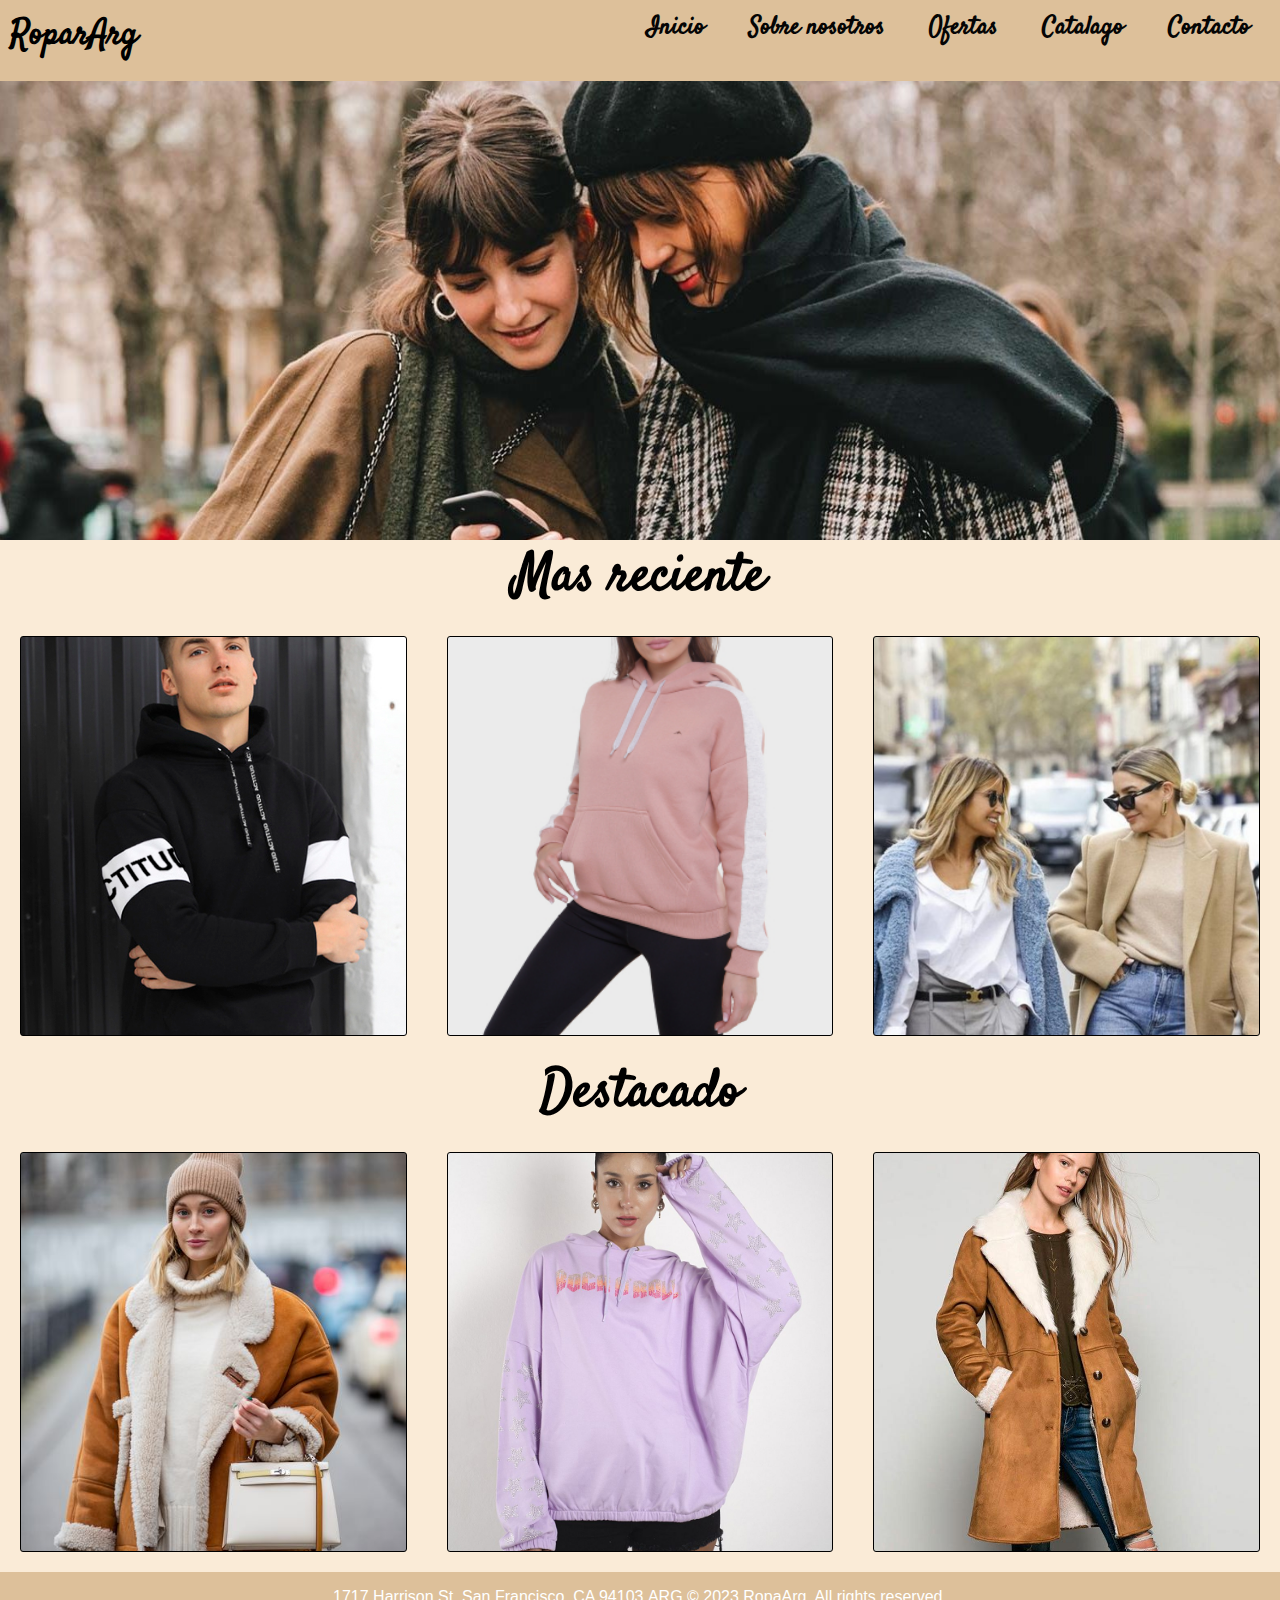
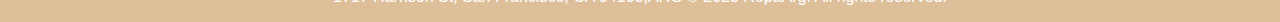
<file: index.html>
<!DOCTYPE html>
<html lang="en">

<head>
    <meta charset="UTF-8">
    <meta http-equiv="X-UA-Compatible" content="IE=edge">
    <meta name="viewport" content="width=device-width, initial-scale=1.0">
    <link rel="stylesheet" href="css/style.css">
    <title>RoparArg</title>
</head>

<body>
    <div class="mobile">
        <!-- cabecera -->
        <header>
            <nav>
                <h1>RoparArg</h1>
                <ul>
                    <li><a href="index.html" target="_parent">Inicio</a></li>
                    <li><a href="pages/nostros.html" target="_parent">Sobre nosotros</a></li>
                    <li><a href="pages/oferta.html" target="_parent">Ofertas</a></li>
                    <li><a href="pages/catalogo.html" target="_parent">Catalago</a></li>
                    <li><a href="pages/contacto.html" target="_parent">Contacto</a></li>
                </ul>
            </nav>
    </div>
    </header>
    <!-- Principal  -->
    <main>

        <div class="contenedor">
        </div>


        <div class="subtitulo">
            <h2>Mas reciente</h2>
        </div>

        <div class="reciente">
            <div class="fotou"></div>
            <div class="fotod"></div>
            <div class="fotot"></div>

        </div>

        <div class="subtitulod">
            <h2>Destacado</h2>
        </div>

        <div class="destacado">
            <div class="fotou"></div>
            <div class="fotod"></div>
            <div class="fotot"></div>

        </div>



    </main>

    <!-- Pie de pagina  -->

    <footer>
        <div class="pie">
            <p>1717 Harrison St, San Francisco, CA 94103,ARG
                © 2023 RopaArg.
                All rights reserved.</p>
        </div>
    </footer>
    </div>
</body>

</html>
</file>
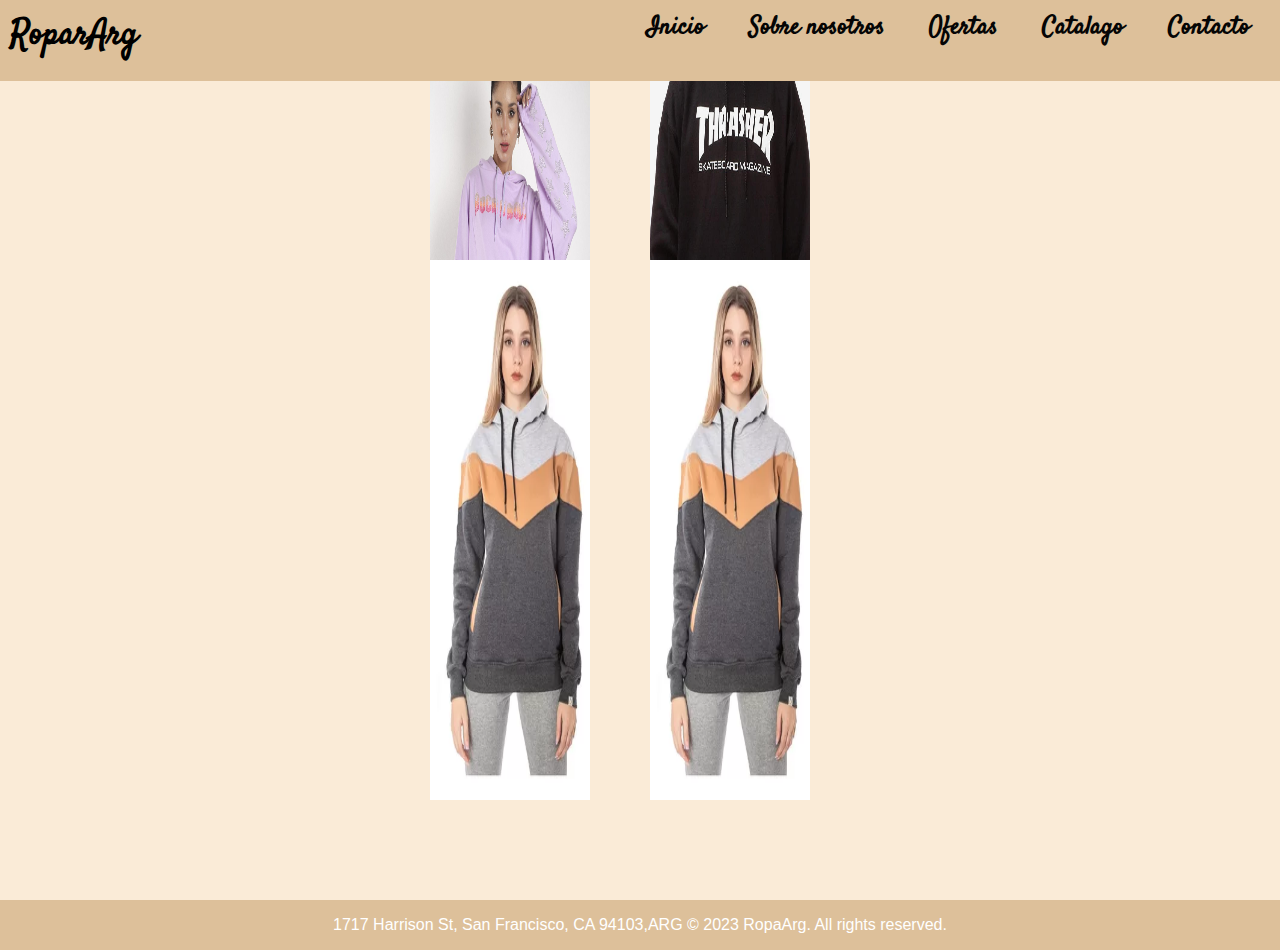
<file: pages/catalogo.html>
<!DOCTYPE html>
<html lang="en">

<head>
    <meta charset="UTF-8">
    <meta http-equiv="X-UA-Compatible" content="IE=edge">
    <meta name="viewport" content="width=device-width, initial-scale=1.0">
    <link rel="stylesheet" href="../css/style.css">
    <title>RoparArg</title>
</head>

<body>
    <!-- cabecera -->
    <header>
        <nav>
            <h1>RoparArg</h1>
            <ul>
                <li><a href="../index.html" target="_parent">Inicio</a></li>
                <li><a href="../pages/nostros.html" target="_parent">Sobre nosotros</a></li>
                <li><a href="../pages/oferta.html" target="_parent">Ofertas</a></li>
                <li><a href="../pages/catalogo.html" target="_parent">Catalago</a></li>
                <li><a href="../pages/contacto.html" target="_parent">Contacto</a></li>
            </ul>
        </nav>
        </div>
    </header>
    <!-- Principal  -->
    <main>
      <div class="fondo">
            <div class="grid">
                <div class="fotoun"><img src="../assent/img/SEB_4191-copy.jpg">
                </div>
                <div class="fotods"><img src="../assent/img/650w_DriftersPDP_APP_TRSH340100-080_Shot1.jpg"></div>
                <div class="fotots"><img src="../assent/img/D_NQ_NP_684047-MLA52578564079_112022-O.webp"></div>
                <div class="fotots"><img src="../assent/img/D_NQ_NP_684047-MLA52578564079_112022-O.webp"></div>
            </div>
        </div>
    </main>
    <!-- Pie de pagina  -->
    <footer>
        <div class="pie">
            <p>1717 Harrison St, San Francisco, CA 94103,ARG
                © 2023 RopaArg.
                All rights reserved.</p>
        </div>
    </footer>
</body>

</html>
</file>
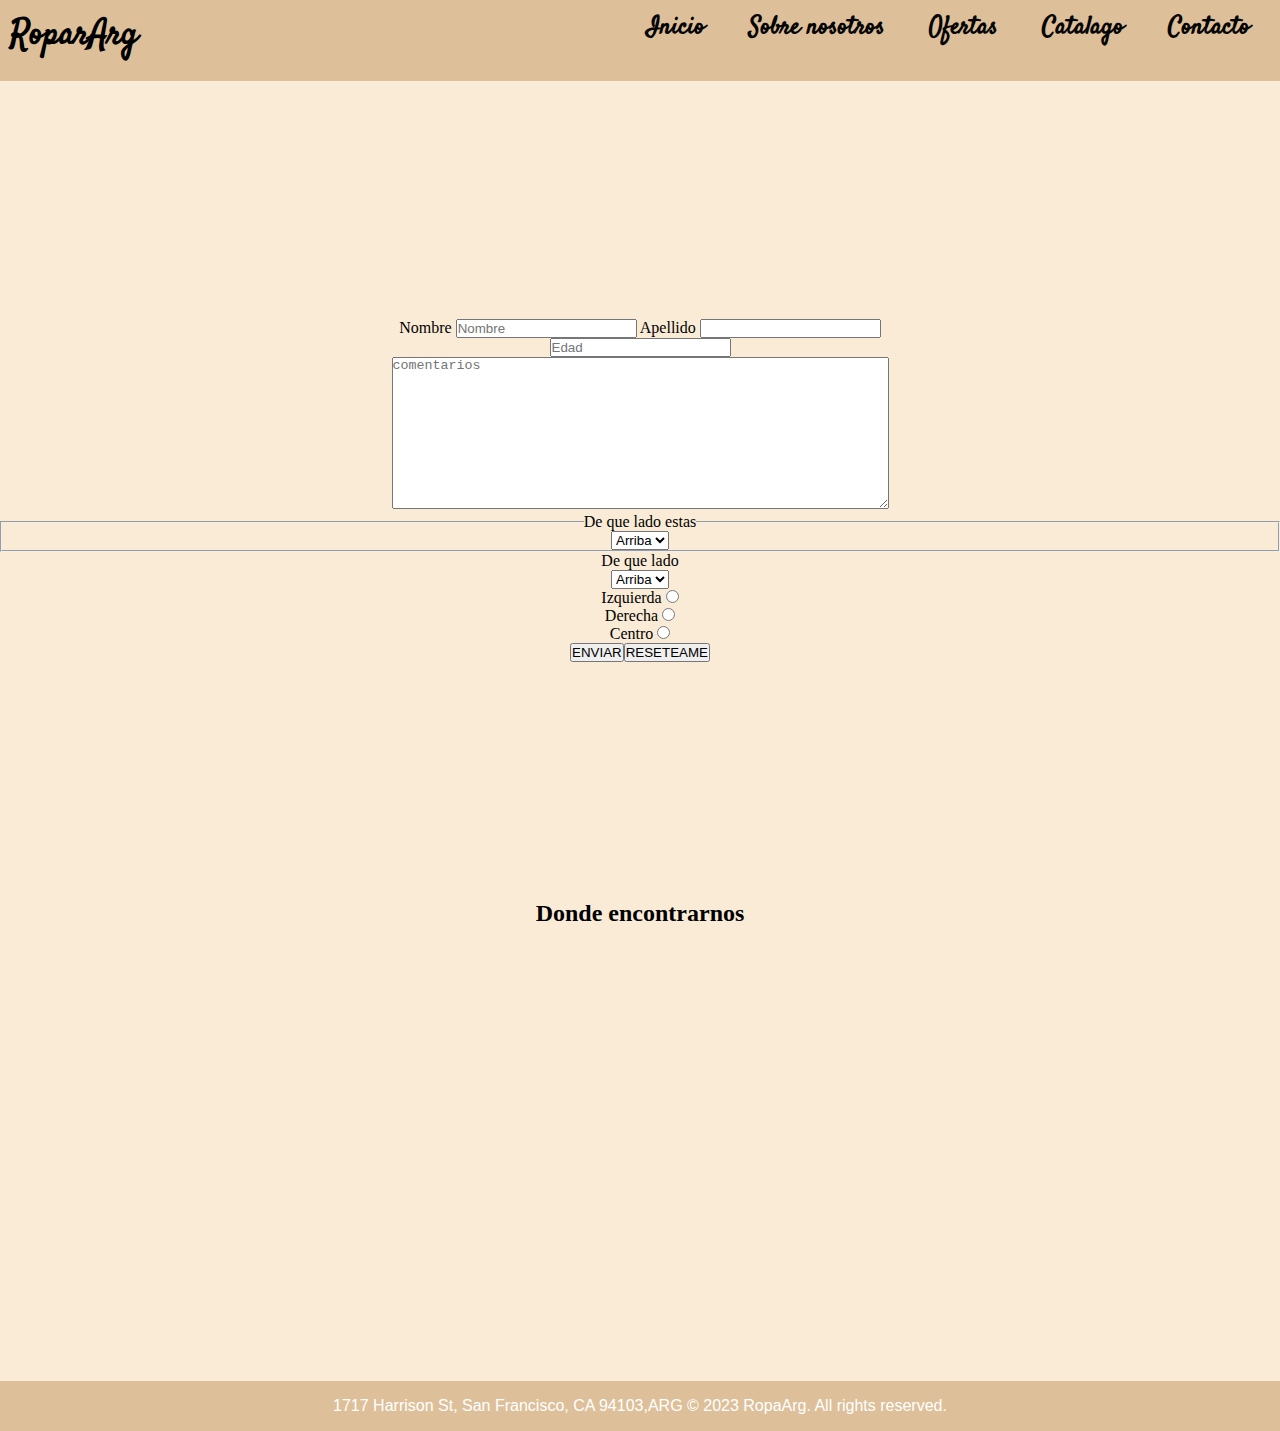
<file: pages/contacto.html>
<!DOCTYPE html>
<html lang="en">

<head>
    <meta charset="UTF-8">
    <meta http-equiv="X-UA-Compatible" content="IE=edge">
    <meta name="viewport" content="width=device-width, initial-scale=1.0">
    <link rel="stylesheet" href="../css/style.css">
    <title>RoparArg</title>
</head>

<body>
    <!-- cabecera -->
    <header>
        <nav>
            <h1>RoparArg</h1>
            <ul>
                <li><a href="../index.html" target="_parent">Inicio</a></li>
                <li><a href="../pages/nostros.html" target="_parent">Sobre nosotros</a></li>
                <li><a href="../pages/oferta.html" target="_parent">Ofertas</a></li>
                <li><a href="../pages/catalogo.html" target="_parent">Catalago</a></li>
                <li><a href="../pages/contacto.html" target="_parent">Contacto</a></li>
            </ul>
        </nav>
        </div>
    </header>
    <!-- Principal  -->
    <main>

        <div class="contenido">
            <iframe width="560" height="315" src="https://www.youtube.com/embed/HcvUqUxJq4Y"
                title="YouTube video player" frameborder="0"
                allow="accelerometer; autoplay; clipboard-write; encrypted-media; gyroscope; picture-in-picture; web-share"
                allowfullscreen></iframe>

            <div class="formulario">
                <form action="#">
                    <label for="apellido">Nombre
                    <input type="text" placeholder="Nombre">
                    </label>
                    <label for="apellido">Apellido
                        <input type="text" name="Apellido">
                    </label><br>
                    <input type="number" placeholder="Edad"><br>
                    <textarea name="" id="" cols="60" rows="10" placeholder="comentarios"></textarea><br>
                    <fieldset>
                        <legend>De que lado estas</legend>
                        <select name="lado" id="lado">
                            <option value="A">Arriba</option>
                            <option value="Ab">Abajo</option>
                        </select>
                    </fieldset>
                    <div>
                        <p>De que lado</p>
                        <select name="lado" id="lado">
                            <option value="A">Arriba</option>
                            <option value="Ab">Abajo</option>
                        </select>
                    </div>
                    <div>Izquierda <input type="radio" name="ladoE"></div>
                    <div>Derecha <input type="radio" name="ladoE"></div>
                    <div>Centro <input type="radio" name="ladoE"></div>
                    <input type="submit" value="ENVIAR"><input type="reset" value="RESETEAME">
                </form>
            </div>





        </div>
        <div class="texto">
            <h2>
                Donde encontrarnos
            </h2>

        </div>
        <div class="mapa">
            <iframe
                src="https://www.google.com/maps/embed?pb=!1m18!1m12!1m3!1d52544.0913575574!2d-58.43167675062672!3d-34.6040171246622!2m3!1f0!2f0!3f0!3m2!1i1024!2i768!4f13.1!3m3!1m2!1s0x95bcca3b4ef90cbd%3A0xa0b3812e88e88e87!2sBuenos%20Aires%2C%20CABA!5e0!3m2!1ses-419!2sar!4v1679279068125!5m2!1ses-419!2sar"
                width="600" height="450" style="border:0;" allowfullscreen="" loading="lazy"
                referrerpolicy="no-referrer-when-downgrade"></iframe>
        </div>

    </main>
    <!-- Pie de pagina  -->
    <footer>
        <div class="pie">
            <p>1717 Harrison St, San Francisco, CA 94103,ARG
                © 2023 RopaArg.
                All rights reserved.</p>
        </div>
    </footer>
</body>

</html>
</file>
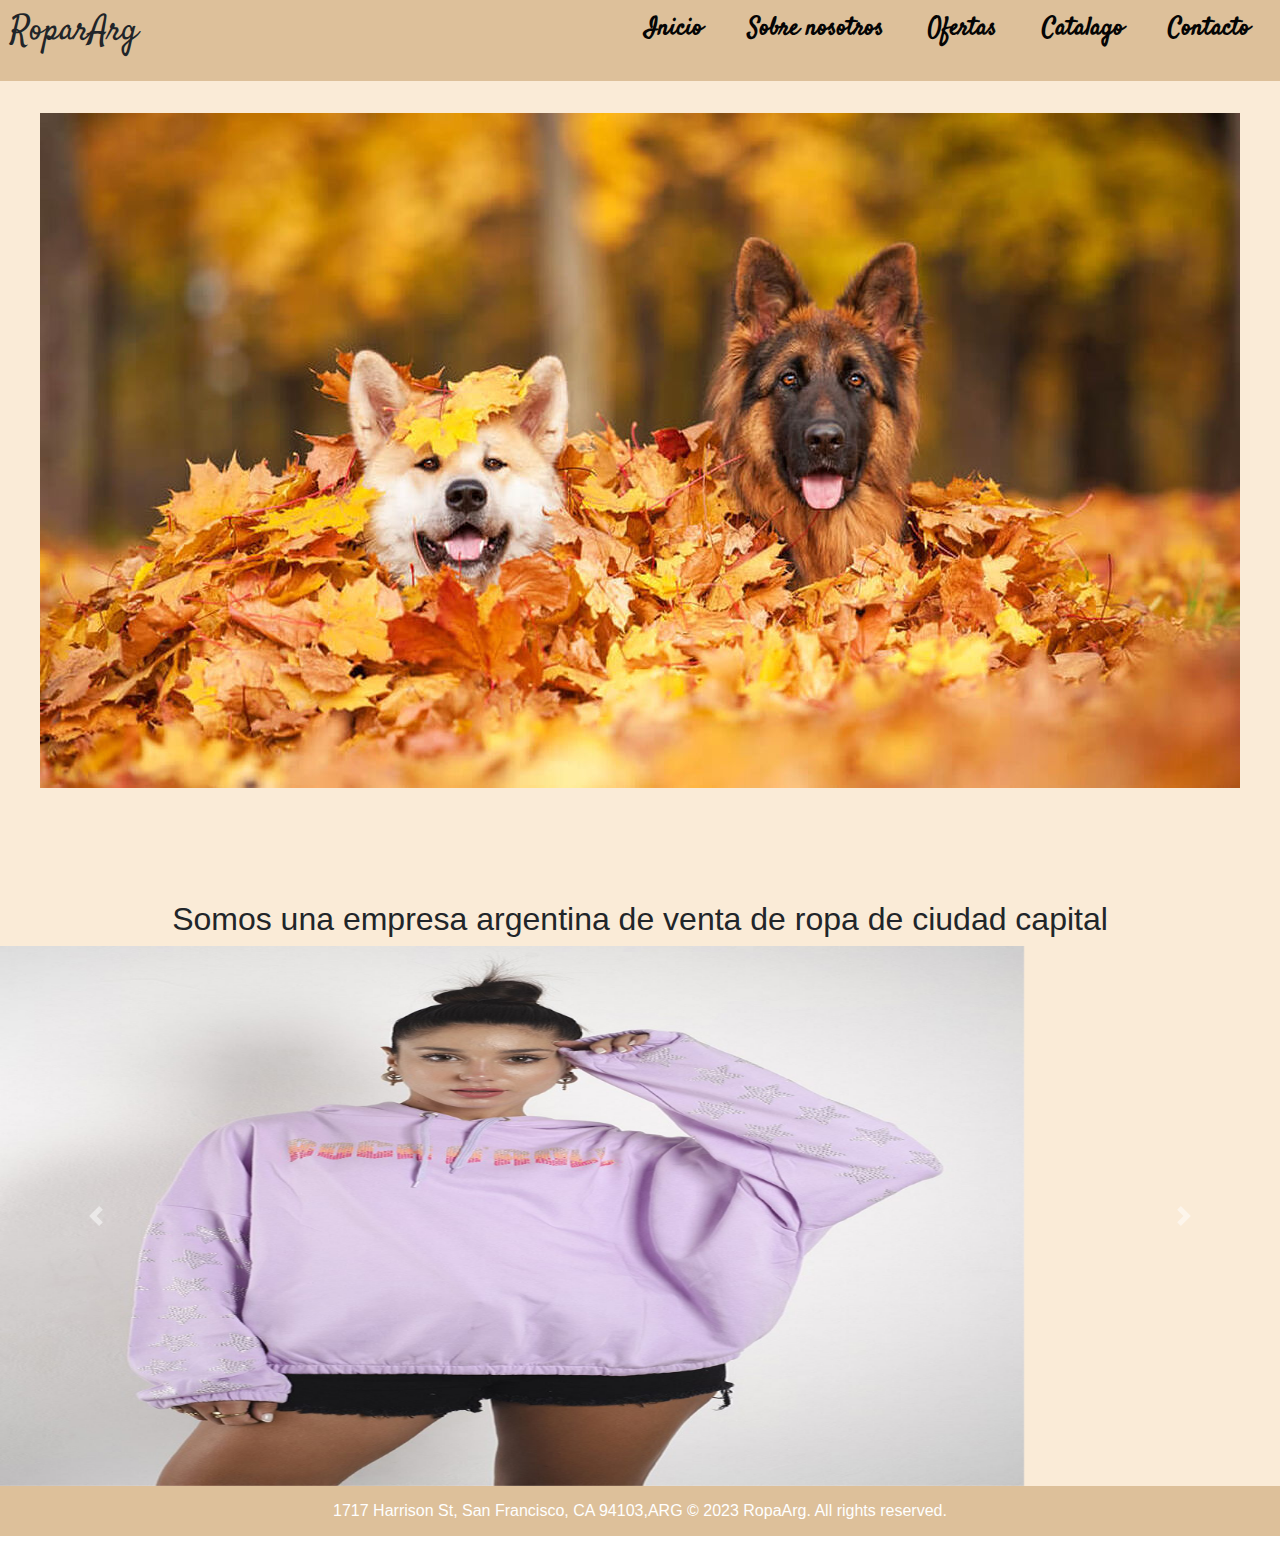
<file: pages/nostros.html>
<!DOCTYPE html>
<html lang="en">

<head>
    <meta charset="UTF-8">
    <link rel="stylesheet" href="https://cdn.jsdelivr.net/npm/bootstrap@4.0.0/dist/css/bootstrap.min.css" integrity="sha384-Gn5384xqQ1aoWXA+058RXPxPg6fy4IWvTNh0E263XmFcJlSAwiGgFAW/dAiS6JXm" crossorigin="anonymous">
    <meta http-equiv="X-UA-Compatible" content="IE=edge">
    <script src="https://code.jquery.com/jquery-3.2.1.slim.min.js" integrity="sha384-KJ3o2DKtIkvYIK3UENzmM7KCkRr/rE9/Qpg6aAZGJwFDMVNA/GpGFF93hXpG5KkN" crossorigin="anonymous"></script>
    <script src="https://cdn.jsdelivr.net/npm/popper.js@1.12.9/dist/umd/popper.min.js" integrity="sha384-ApNbgh9B+Y1QKtv3Rn7W3mgPxhU9K/ScQsAP7hUibX39j7fakFPskvXusvfa0b4Q" crossorigin="anonymous"></script>
    <script src="https://cdn.jsdelivr.net/npm/bootstrap@4.0.0/dist/js/bootstrap.min.js" integrity="sha384-JZR6Spejh4U02d8jOt6vLEHfe/JQGiRRSQQxSfFWpi1MquVdAyjUar5+76PVCmYl" crossorigin="anonymous"></script>
  
    <meta name="viewport" content="width=device-width, initial-scale=1.0">
    <link rel="stylesheet" href="../css/style.css">
    <title>RoparArg</title>
    
</head>

<body>
    <!-- cabecera -->
    <header>
        <nav>
            <h1>RoparArg</h1>
            <ul>
                <li><a href="../index.html" target="_parent">Inicio</a></li>
                <li><a href="../pages/nostros.html" target="_parent">Sobre nosotros</a></li>
                <li><a href="../pages/oferta.html" target="_parent">Ofertas</a></li>
                <li><a href="../pages/catalogo.html" target="_parent">Catalago</a></li>
                <li><a href="../pages/contacto.html" target="_parent">Contacto</a></li>
            </ul>
        </nav>
        </div>
    </header>
    <!-- Principal  -->
    <main>
        <div class="somos">

        </div>
        
        <div class="nosotros">
            <h2>
                Somos una empresa argentina de venta de ropa de ciudad capital
            </h2>
        </div>
        
        <div id="carouselExampleControls" class="carousel slide" data-ride="carousel">
            <div class="carousel-inner">
              <div class="carousel-item active">
                <img class="ou" src="../assent/img/SEB_4191-copy.jpg">
              </div>
              <div class="carousel-item">
                <img class="od" src="../assent/img/Zapatillas_azules_en_hojas_secas.jpg" >
              </div>
              <div class="carousel-item">
                <img class="ot" src="../assent/img/cabecera-m-m.jpg.webp" >
              </div>
            </div>
            <a class="carousel-control-prev" href="#carouselExampleControls" role="button" data-slide="prev">
              <span class="carousel-control-prev-icon" aria-hidden="true"></span>
              <span class="sr-only">Previous</span>
            </a>
            <a class="carousel-control-next" href="#carouselExampleControls" role="button" data-slide="next">
              <span class="carousel-control-next-icon" aria-hidden="true"></span>
              <span class="sr-only">Next</span>
            </a>
          </div>
    </main>
    <!-- Pie de pagina  -->
    <footer>
        <div class="pie">
            <p>1717 Harrison St, San Francisco, CA 94103,ARG
                © 2023 RopaArg.
                All rights reserved.</p>
        </div>
    </footer>
</body>

</html>
</file>
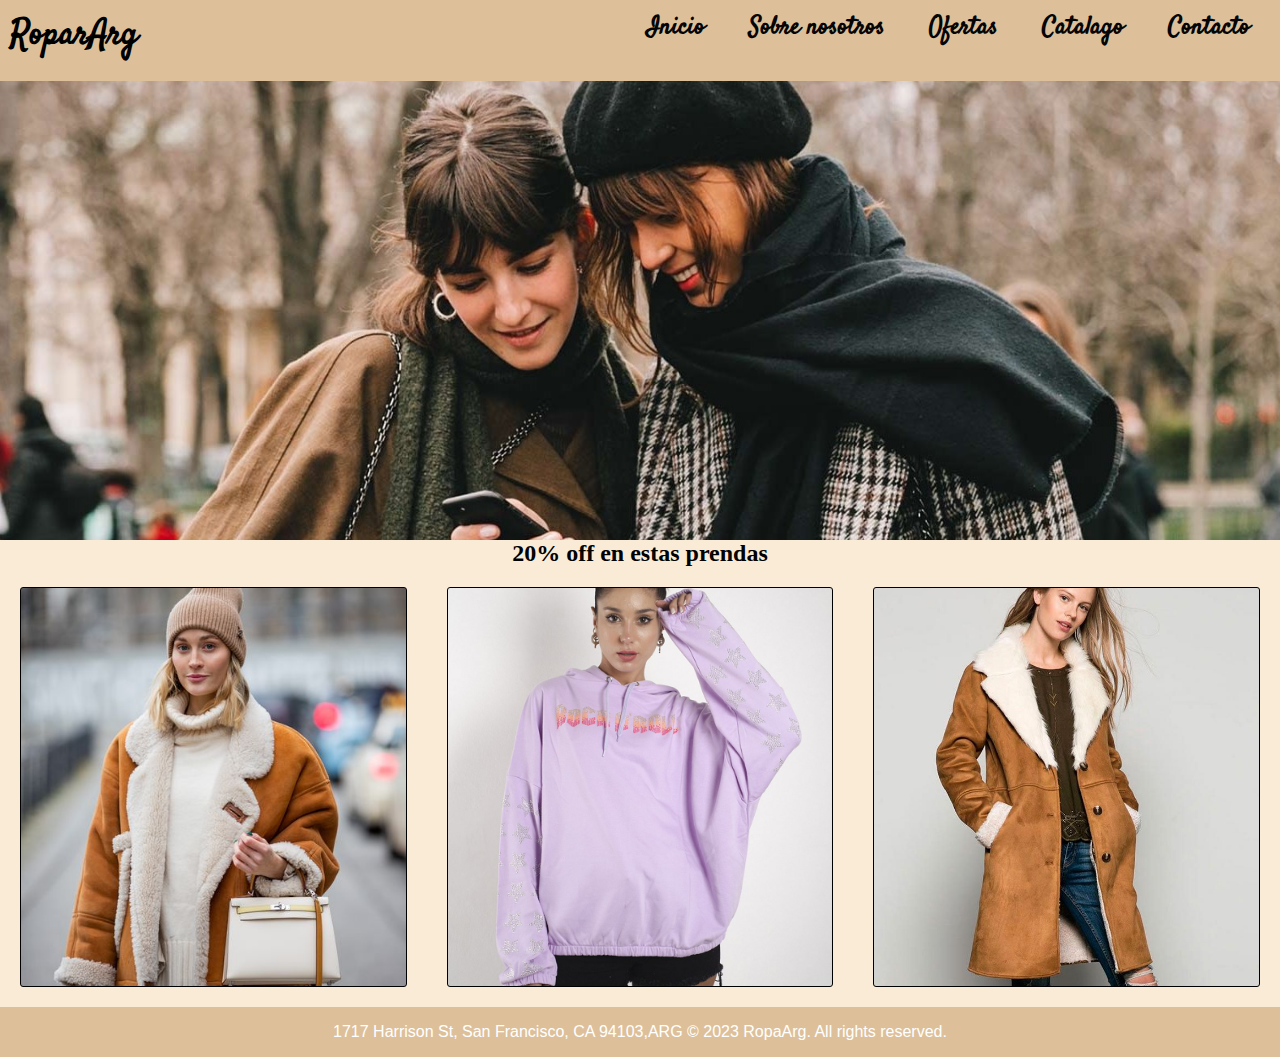
<file: pages/oferta.html>
<!DOCTYPE html>
<html lang="en">

<head>
    <meta charset="UTF-8">
    <meta http-equiv="X-UA-Compatible" content="IE=edge">
    <meta name="viewport" content="width=device-width, initial-scale=1.0">
    <link rel="stylesheet" href="../css/style.css">
    <title>RoparArg</title>
</head>

<body>

    <!-- cabecera -->
    <header>
        <nav>
            <h1>RoparArg</h1>
            <ul>
                <li><a href="../index.html" target="_parent">Inicio</a></li>
                <li><a href="../pages/nostros.html" target="_parent">Sobre nosotros</a></li>
                <li><a href="../pages/oferta.html" target="_parent">Ofertas</a></li>
                <li><a href="../pages/catalogo.html" target="_parent">Catalago</a></li>
                <li><a href="../pages/contacto.html" target="_parent">Contacto</a></li>
            </ul>
        </nav>
        </div>
    </header>
    <!-- Principal  -->
    <main>
        <div class="contenedor">
        </div>
        <div class="Descuento">
            <h2>
                20% off en estas prendas
            </h2>
        </div>
        <div class="destacado">
            <div class="fotou"></div>
            <div class="fotod"></div>
            <div class="fotot"></div>

        </div>
    </main>
    <!-- Pie de pagina  -->

    <footer>
        <div class="pie">
            <p>1717 Harrison St, San Francisco, CA 94103,ARG
                © 2023 RopaArg.
                All rights reserved.</p>
        </div>
    </footer>
</body>

</html>
</file>
<file: css/style.css>
* {
    margin: 0;
    padding: 0;
    box-sizing: border-box;
    list-style: none;
}

/* ingreso fuentes de la pc*/
@font-face {
    font-family: 'CedarvilleCursive-Regular';
    src: url('../assent/font/CedarvilleCursive-Regular.ttf');
}

@font-face {
    font-family: 'Satisfy-Regular';
    src: url('../assent/font/Satisfy-Regular.ttf');
}

/* cambio color a la etiqueta main*/
main {
    background-color: antiquewhite;

}

/*cambio fuente y tamaño*/
h1 {
    font-family: Satisfy-Regular;
    font-size: 35px;
}

/*modifico la fuente, el color y el efecto de letras*/
nav ul li a {
    text-decoration: none;
    color: rgb(5, 5, 5);
    font-family: Satisfy-Regular;
    font-size: 25px;


}

/*modifico tamaño de mi nav, cambio color*/
nav {
    width: 100%;
    height: 9vh;
    position: fixed;
    padding-left: 5%;
    padding-right: 5%;
    font-weight: bold;
    background-color: rgb(221, 192, 154);
    padding: 10px;
    display: flex;
    justify-content: space-between;


}
@media  (max-width: 800px) {
    nav{

        flex-direction: row;
        height: 15vh;

    }
}
@media  (max-width: 400px) {
    nav{

        flex-direction: row;
        height: 20vh;
        align-items: center;

    }
}

/*digo que este en linea y bloques modificando el espacio*/
ul li {
    display: inline-block;
    padding: 0px 20px;
}

/*agrego un colo al pasar por un hipervinvulo*/
a:hover {
    color: darkslategrey;
}

/*foto del incio*/
.contenedor {
    width: 100%;
    height: 60vh;
    align-items: center;
    background-repeat: no-repeat;
    background-size: cover;
    background-image: url(../assent/img/voguees_moda_tendencias_23394152_zna2xg.jpg);
}

/*Alineo el texto cambio color y tamaño*/
.subtitulo {
    text-align: center;
    color: rgb(0, 0, 0);
    font-family: Satisfy-Regular;
    font-size: 35px;
}

.reciente{
    display: flex;
    justify-content: center;
}
    
/*creo cuadrados de 400px con una altura de 400px*/
.reciente div {
    display: inline-block;
    background-repeat: no-repeat;
    background-size: cover;
    width: 400px;
    height: 400px;
    margin: 20px;
    border-radius: 3px;
    border: solid 1px #000000;
}

/*le agrego fotos al cuadrado*/
.reciente .fotou {
    background-image: url(../assent/img/BuzoNuevo.jpg);
    background-size: cover;
    background-position: center;
}

.reciente .fotod {
    background-image: url(../assent/img/buzo-de-mujer-agnes.jpg);
    background-size: cover;
    background-position: center;
}

.reciente .fotot {
    background-image: url(../assent/img/1648163732383oversize.jpg);
    background-size: cover;
    background-position: center;

}

.subtitulod {
    text-align: center;
    color: rgb(0, 0, 0);
    font-family: Satisfy-Regular;
    font-size: 35px;
}


/*creo cuadrados de 400px con una altura de 400px*/
.destacado{
    display: flex;
    justify-content: center;
}
@media (max-width:800px) {
    .destacado {
        flex-direction: column;
        align-items: center;
    }
    
}

.destacado div {
    display: inline-block;
    background-repeat: no-repeat;
    background-size: cover;
    width: 400px;
    height: 400px;
    margin: 20px;
    border-radius: 3px;
    border: solid 1px #000000;

}

/*le agrego fotos al cuadrado*/
.destacado .fotou {
    background-image: url(../assent/img/tendencias-que-se-haran-grandes-invierno-2022-9-1641033819.jpg);
    background-size: cover;
    background-position: center;
}

.destacado .fotod {
    background-image: url(../assent/img/SEB_4191-copy.jpg);
    background-size: cover;
    background-position: center;
}

.destacado .fotot {
    background-image: url(../assent/img/prendas-no-pueden-faltar-armario-2-XxXx80.jpg);
    background-size: cover;
    background-position: center;

}

/*el footer, le cambio el color y le doy tamaño*/
footer {

    line-height: 50px;
    background-color: rgb(221, 192, 154);
    width: 100%;
}

/*la calse pie de la etiqueta p cambio fuente y color*/
.pie p {
    color: white;
    text-align: center;
    font-family: 'Franklin Gothic Medium', 'Arial Narrow', Arial, sans-serif;


}

.contenido {
    width: 100%;
    height: 100vh;
    text-align: center;
}

/*agrego el alineado del mapa*/
.mapa {
    text-align: center;
}

.contacto {
    text-align: center;

}

.texto {
    text-align: center;
}

/*agrego una imagen con el alto y ancho, donde no se repite*/
.somos {
    width: 100%;
    height: 100vh;
    background-repeat: no-repeat;
    background-position: center;
    background-image: url(../assent/img/afecta-mascota-llegada-otono_1614749167_144505687_1200x675.jpg);
}

/*centrado*/
.nosotros {
    text-align: center;
}

/*modifico la etiqueta img*/
img {

    background-repeat: no-repeat;
    background-position: absolute;
    overflow: cover;
    width: 80%;
    height: 60vh;
}

/*alineo la etiqueta table*/
table {
    text-align: center;
}

/*centrado*/
.Descuento {
    text-align: center;
}

.fondo {
    height: 100vh;
}

.grid {

    display: grid;
    grid-template-columns: 200px 200px;
    grid-template-rows: 210px 210px;
    justify-content: center;
    align-content: center;
    grid-gap: 50px 20px;
}
@media (max-width: 800px){
    .reciente{
        flex-direction: column;
        align-items: center;
    }
    
}

@media (max-width: 800px){
    .pie{
        width: 100%;
        line-height: 50px;
        background-color: rgb(221, 192, 154);
        width: 100%;
    }
}
.centro{
    height: 100vh;
    width: 100%;
    display: flex;
    align-items: center;
}
.ou{
background-size: cover;
background-position: center;
}
.od{

}
.ot{

}
</file>
